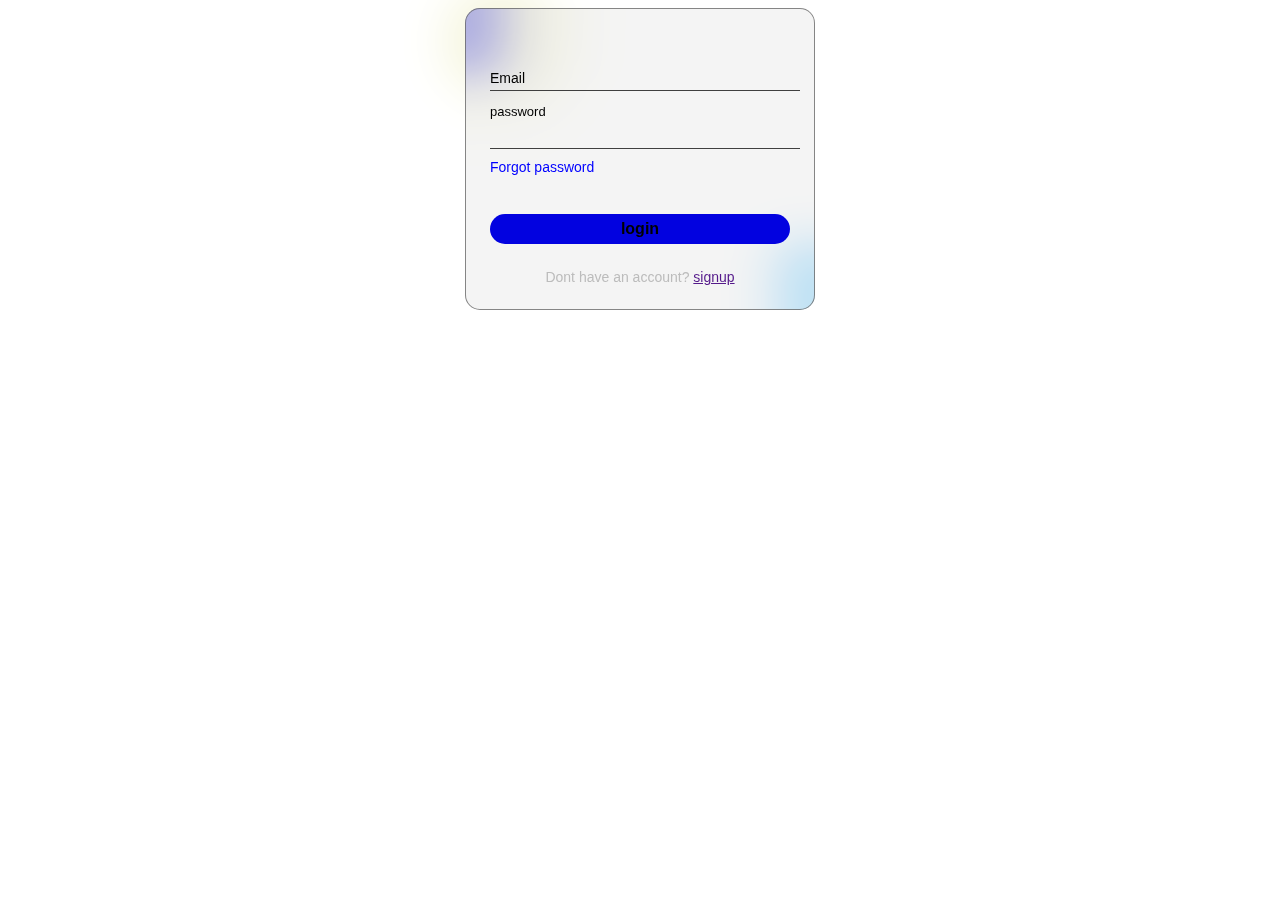
<file: index.html>
<!DOCTYPE html>
<html lang="en">
<head>
    <meta charset="UTF-8">
    <meta name="viewport" content="width=, initial-scale=1.0">
    <link rel="stylesheet" href="styles.css">
    <link rel="stylesheet" href="https://cdnjs.cloudflare.com/ajax/libs/font-awesome/5.15.3/css/all.min.css">
    <title>IOT dashboard</title>
</head>
<body>
    <div id="main-container">
        <div id="form-container">
            <div id="content">
                <span class="field">
                    <form id="login-form">
                        <div class="field">
                            <input required="" type="text">
                            <label>Email</label>
                        </div>
                                <div class="field">
                                    <input requred="" type="password">
                                    <label>password</label>
                                </div>
                                <div id="action">
                                    <a id="forget" href="">Forgot password</a>
                                    </div>
                                    <button id="login">login</button>
                                    <div id="signup">Dont have an account?
                                        <a href="">signup</a>
                                    </div>
                                </div>
                            </div>
                        </div>
                    </form>
                </span>
            </div>
        </div>
    </div>
    <script src="script.js"></script>
</body>
</html>
</file>
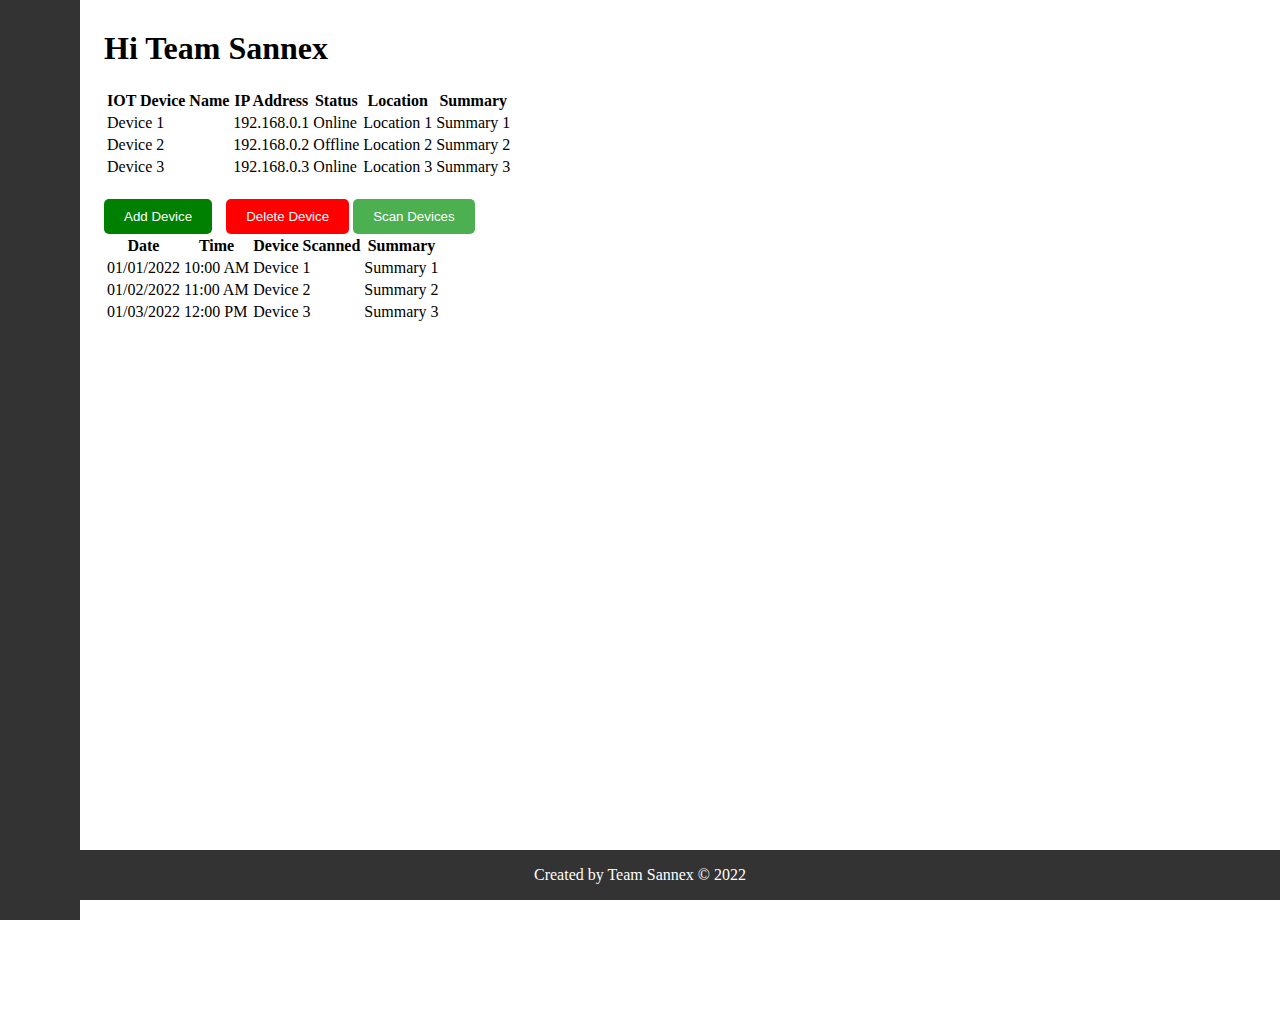
<file: dashboard.html>
<!DOCTYPE html>
<html>
<head>
	<title>Dashboard Page</title>
	<style>
		/* Sliding Menu */
		.menu {
			position: fixed;
			top: 0;
			left: 0;
			height: 100%;
			width: 80px;
			background-color: #333;
			overflow-x: hidden;
			padding-top: 20px;
		}
		.menu a {
			display: block;
			color: white;
			padding: 16px;
			text-decoration: none;
			font-size: 20px;
			text-align: center;
		}
		.menu a:hover {
			background-color: #ddd;
			color: black;
		}
		/* Dashboard Content */
		.content {
			margin-left: 80px;
			padding: 1px 16px;
			height: 1000px;
		}
		/* Add and Delete Buttons */
		.add-btn {
			background-color: green;
			color: white;
			padding: 10px 20px;
			border: none;
			border-radius: 5px;
			cursor: pointer;
			margin-right: 10px;
		}
		.del-btn {
			background-color: red;
			color: white;
			padding: 10px 20px;
			border: none;
			border-radius: 5px;
			cursor: pointer;
		}
		/* Scan Button */
		.scan-btn {
			background-color: #4CAF50;
			color: white;
			padding: 10px 20px;
			border: none;
			border-radius: 5px;
			cursor: pointer;
			margin-top: 20px;
		}
		/* Social Media Links */
		.social-links {
			margin-top: 20px;
			display: flex;
			justify-content: center;
			align-items: center;
		}
		.social-links a {
			margin: 0 10px;
			color: black;
			font-size: 20px;
		}
		/* Footer */
		.footer {
			position: fixed;
			bottom: 0;
			left: 0;
			height: 50px;
			width: 100%;
			background-color: #333;
			color: white;
			display: flex;
			justify-content: center;
			align-items: center;
		}
	</style>
</head>
<body>
	<!-- Sliding Menu -->
	<div class="menu">
		<a href="#"><i class="fa fa-dashboard"></i></a>
		<a href="#"><i class="fa fa-user"></i></a>
		<a href="#"><i class="fa fa-cog"></i></a>
		<a href="#"><i class="fa fa-credit-card"></i></a>
		<a href="#"><i class="fa fa-sign-out"></i></a>
	</div>

	<!-- Dashboard Content -->
	<div class="content">
		<h1>Hi Team Sannex</h1>
		<table>
			<thead>
				<tr>
					<th>IOT Device Name</th>
					<th>IP Address</th>
					<th>Status</th>
					<th>Location</th>
					<th>Summary</th>
				</tr>
			</thead>
			<tbody>
				<tr>
					<td>Device 1</td>
					<td>192.168.0.1</td>
					<td>Online</td>
					<td>Location 1</td>
					<td>Summary 1</td>
				</tr>
				<tr>
					<td>Device 2</td>
					<td>192.168.0.2</td>
					<td>Offline</td>
					<td>Location 2</td>
					<td>Summary 2</td>
				</tr>
				<tr>
					<td>Device 3</td>
					<td>192.168.0.3</td>
					<td>Online</td>
					<td>Location 3</td>
					<td>Summary 3</td>
				</tr>
			</tbody>
		</table>
		<button class="add-btn">Add Device</button>
		<button class="del-btn">Delete Device</button>
		<button class="scan-btn">Scan Devices</button>
		<table>
			<thead>
				<tr>
					<th>Date</th>
					<th>Time</th>
					<th>Device Scanned</th>
					<th>Summary</th>
				</tr>
			</thead>
			<tbody>
				<tr>
					<td>01/01/2022</td>
					<td>10:00 AM</td>
					<td>Device 1</td>
					<td>Summary 1</td>
				</tr>
				<tr>
					<td>01/02/2022</td>
					<td>11:00 AM</td>
					<td>Device 2</td>
					<td>Summary 2</td>
				</tr>
				<tr>
					<td>01/03/2022</td>
					<td>12:00 PM</td>
					<td>Device 3</td>
					<td>Summary 3</td>
				</tr>
			</tbody>
		</table>
		<div class="social-links">
			<a href="#"><i class="fa fa-facebook"></i></a>
			<a href="#"><i class="fa fa-twitter"></i></a>
			<a href="#"><i class="fa fa-instagram"></i></a>
			<a href="#"><i class="fa fa-linkedin"></i></a>
		</div>
		<div class="footer">
			<p>Created by Team Sannex &copy; 2022</p>
		</div>
	</div>
</body>
</html>
</file>
<file: styles.css>
#main-container {
display: flex;
position: relative;
justify-content: center;
align-items: center;
height: 100%;
width: 100%;
}

#form-container {
    width: 350px;
    display: flex;
    position: relative;
}

#form-container::before {
    border-radius: 50%;
    content: '';
    height: 30px;
    top: 18px;
    width: 30px;
    position: absolute;
    background: blue;
    box-shadow: 20px 0px 50px 40px beige;
    animation: floating 3s ease-in-out infinite alternate;
}

#form-container::after {
    border-radius: 50%;
    content: '';
    height: 30px;
    width: 30px;
    right: 0;
    box-shadow: -20px opx 50px 40px#29b4ff;
    background: #29b4ff;
    bottom: 18px;
    position: absolute;
    z-index: -1;
    animation: floating 3s ease-in-out infinite alternate;
}
input:focus {
    outline: none;
}
#content {
    font-size: 2rem;
    border: 1px solid #626262c2;
    padding: 1.5rem;
    width: 100%;
    border-radius: 15px;
    background: #62626212;
    backdrop-filter: blur(30px);
    font-family: 'Gill Sans', 'Gill Sans MT', Calibri, 'Trebuchet MS', sans-serif;
}
.title-text {
    display: block;
    text-align: center;
    color: white;

}
.field {
    position: relative;

}
.field label {
    position: absolute;
    bottom: 0;
    margin-bottom: 5px;
    z-index: -1;
    transition: .4s;

}
.field input {
    color: black;
    border: none;
    border-bottom: 1px solid #3f3f3f;
    background: none;
    padding: 5px;
    margin-top: 32px;
    width: 100%;
}
.field input:focus+label,
.field input:valid+label{
    bottom: 25px;
    font-size: 13px;

}
#action {
    display: flex;
    justify-content: space-between;
    margin: 10px 0 30px;

}
label {
    font-size: 14px;
    display: flex;
    color: black;
    cursor: pointer;
}
#forget,
signup a {
    text-decoration: none;
    color: blue;
    font-size: 14px;

}
#forget:hover,
#signup a:hover {
    color: rgb(21, 230, 219);
}
#login {
    padding: 6px 18px;
    border-radius: 30px;
    font-weight: bold;
    width: 100%;
    border: none;
    font-size: 1rem;
    cursor: pointer;
    background: rgb(2, 2, 224);
    transition: .3s;
}
#login:hover {
    transform: scale(0.9);

}
#signup {
    color: #bcbcbc;
    font-size: 14px;
    text-align: center;
    margin-top: 25px;

}
@keyframes floating {
    from {
        transform: scale(0.7);

    }
    to {
        transform: scale(1);
    }
}
</file>
